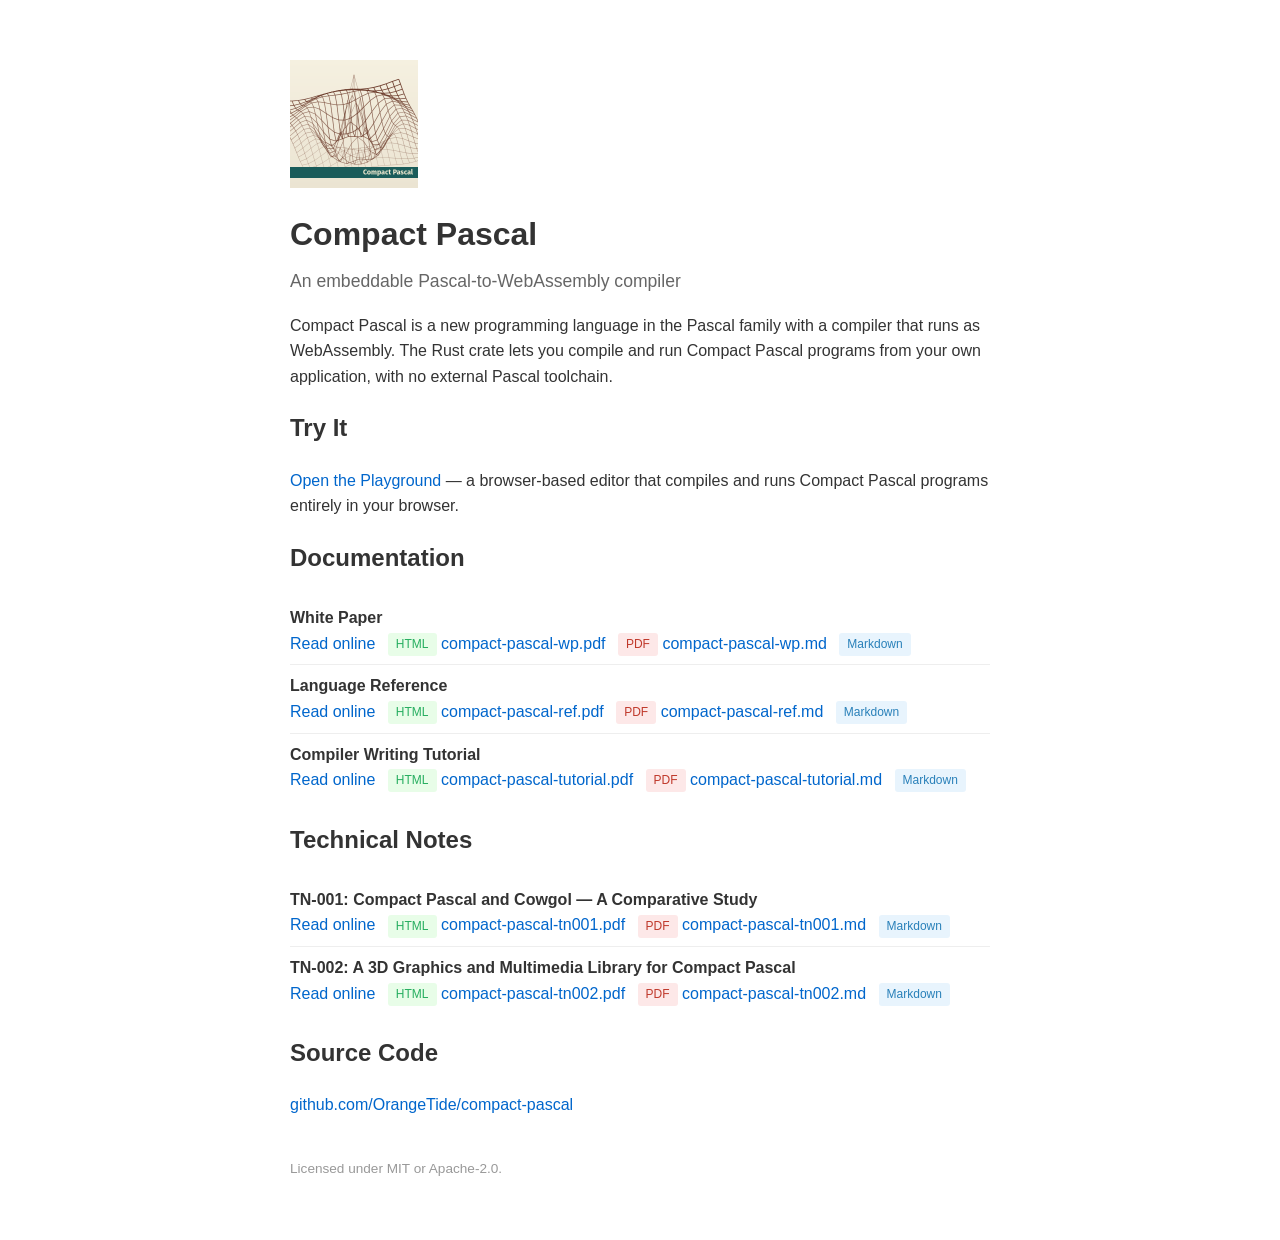
<file: pages/index.html>
<!DOCTYPE html>
<html lang="en">
<head>
  <meta charset="utf-8">
  <meta name="viewport" content="width=device-width, initial-scale=1">
  <title>Compact Pascal</title>
  <style>
    body {
      font-family: -apple-system, BlinkMacSystemFont, "Segoe UI", Roboto, Helvetica, Arial, sans-serif;
      max-width: 700px;
      margin: 60px auto;
      padding: 0 20px;
      color: #333;
      line-height: 1.6;
    }
    h1 { margin-bottom: 0.2em; }
    .subtitle { color: #666; margin-top: 0; font-size: 1.1em; }
    a { color: #0066cc; text-decoration: none; }
    a:hover { text-decoration: underline; }
    ul { list-style: none; padding: 0; }
    li { padding: 0.5em 0; border-bottom: 1px solid #eee; }
    li:last-child { border-bottom: none; }
    .label { display: inline-block; font-size: 0.75em; padding: 2px 8px;
             border-radius: 3px; margin-left: 8px; vertical-align: middle; }
    .pdf { background: #fde8e8; color: #c0392b; }
    .md { background: #e8f4fd; color: #2980b9; }
    .html { background: #e8fde8; color: #27ae60; }
    footer { margin-top: 40px; color: #999; font-size: 0.85em; }
  </style>
</head>
<body>
  <img src="logo/compact-pascal-icon-128.png" alt="Compact Pascal logo" width="128" height="128" style="display:block; margin-bottom:16px;">
  <h1>Compact Pascal</h1>
  <p class="subtitle">An embeddable Pascal-to-WebAssembly compiler</p>

  <p>
    Compact Pascal is a new programming language in the Pascal family with a compiler
    that runs as WebAssembly. The Rust crate lets you compile and run Compact Pascal
    programs from your own application, with no external Pascal toolchain.
  </p>

  <h2>Try It</h2>
  <p>
    <a href="playground/">Open the Playground</a> &mdash; a browser-based editor that
    compiles and runs Compact Pascal programs entirely in your browser.
  </p>

  <h2>Documentation</h2>
  <ul>
    <li>
      <strong>White Paper</strong>
      <br>
      <a href="compact-pascal-wp.html">Read online</a> <span class="label html">HTML</span>
      <a href="compact-pascal-wp.pdf">compact-pascal-wp.pdf</a> <span class="label pdf">PDF</span>
      <a href="compact-pascal-wp.md">compact-pascal-wp.md</a> <span class="label md">Markdown</span>
    </li>
    <li>
      <strong>Language Reference</strong>
      <br>
      <a href="compact-pascal-ref.html">Read online</a> <span class="label html">HTML</span>
      <a href="compact-pascal-ref.pdf">compact-pascal-ref.pdf</a> <span class="label pdf">PDF</span>
      <a href="compact-pascal-ref.md">compact-pascal-ref.md</a> <span class="label md">Markdown</span>
    </li>
    <li>
      <strong>Compiler Writing Tutorial</strong>
      <br>
      <a href="compact-pascal-tutorial.html">Read online</a> <span class="label html">HTML</span>
      <a href="compact-pascal-tutorial.pdf">compact-pascal-tutorial.pdf</a> <span class="label pdf">PDF</span>
      <a href="compact-pascal-tutorial.md">compact-pascal-tutorial.md</a> <span class="label md">Markdown</span>
    </li>
  </ul>

  <h2>Technical Notes</h2>
  <ul>
    <li>
      <strong>TN-001: Compact Pascal and Cowgol — A Comparative Study</strong>
      <br>
      <a href="compact-pascal-tn001.html">Read online</a> <span class="label html">HTML</span>
      <a href="compact-pascal-tn001.pdf">compact-pascal-tn001.pdf</a> <span class="label pdf">PDF</span>
      <a href="compact-pascal-tn001.md">compact-pascal-tn001.md</a> <span class="label md">Markdown</span>
    </li>
    <li>
      <strong>TN-002: A 3D Graphics and Multimedia Library for Compact Pascal</strong>
      <br>
      <a href="compact-pascal-tn002.html">Read online</a> <span class="label html">HTML</span>
      <a href="compact-pascal-tn002.pdf">compact-pascal-tn002.pdf</a> <span class="label pdf">PDF</span>
      <a href="compact-pascal-tn002.md">compact-pascal-tn002.md</a> <span class="label md">Markdown</span>
    </li>
  </ul>

  <h2>Source Code</h2>
  <p>
    <a href="https://github.com/OrangeTide/compact-pascal">github.com/OrangeTide/compact-pascal</a>
  </p>

  <footer>
    Licensed under MIT or Apache-2.0.
  </footer>
</body>
</html>
</file>
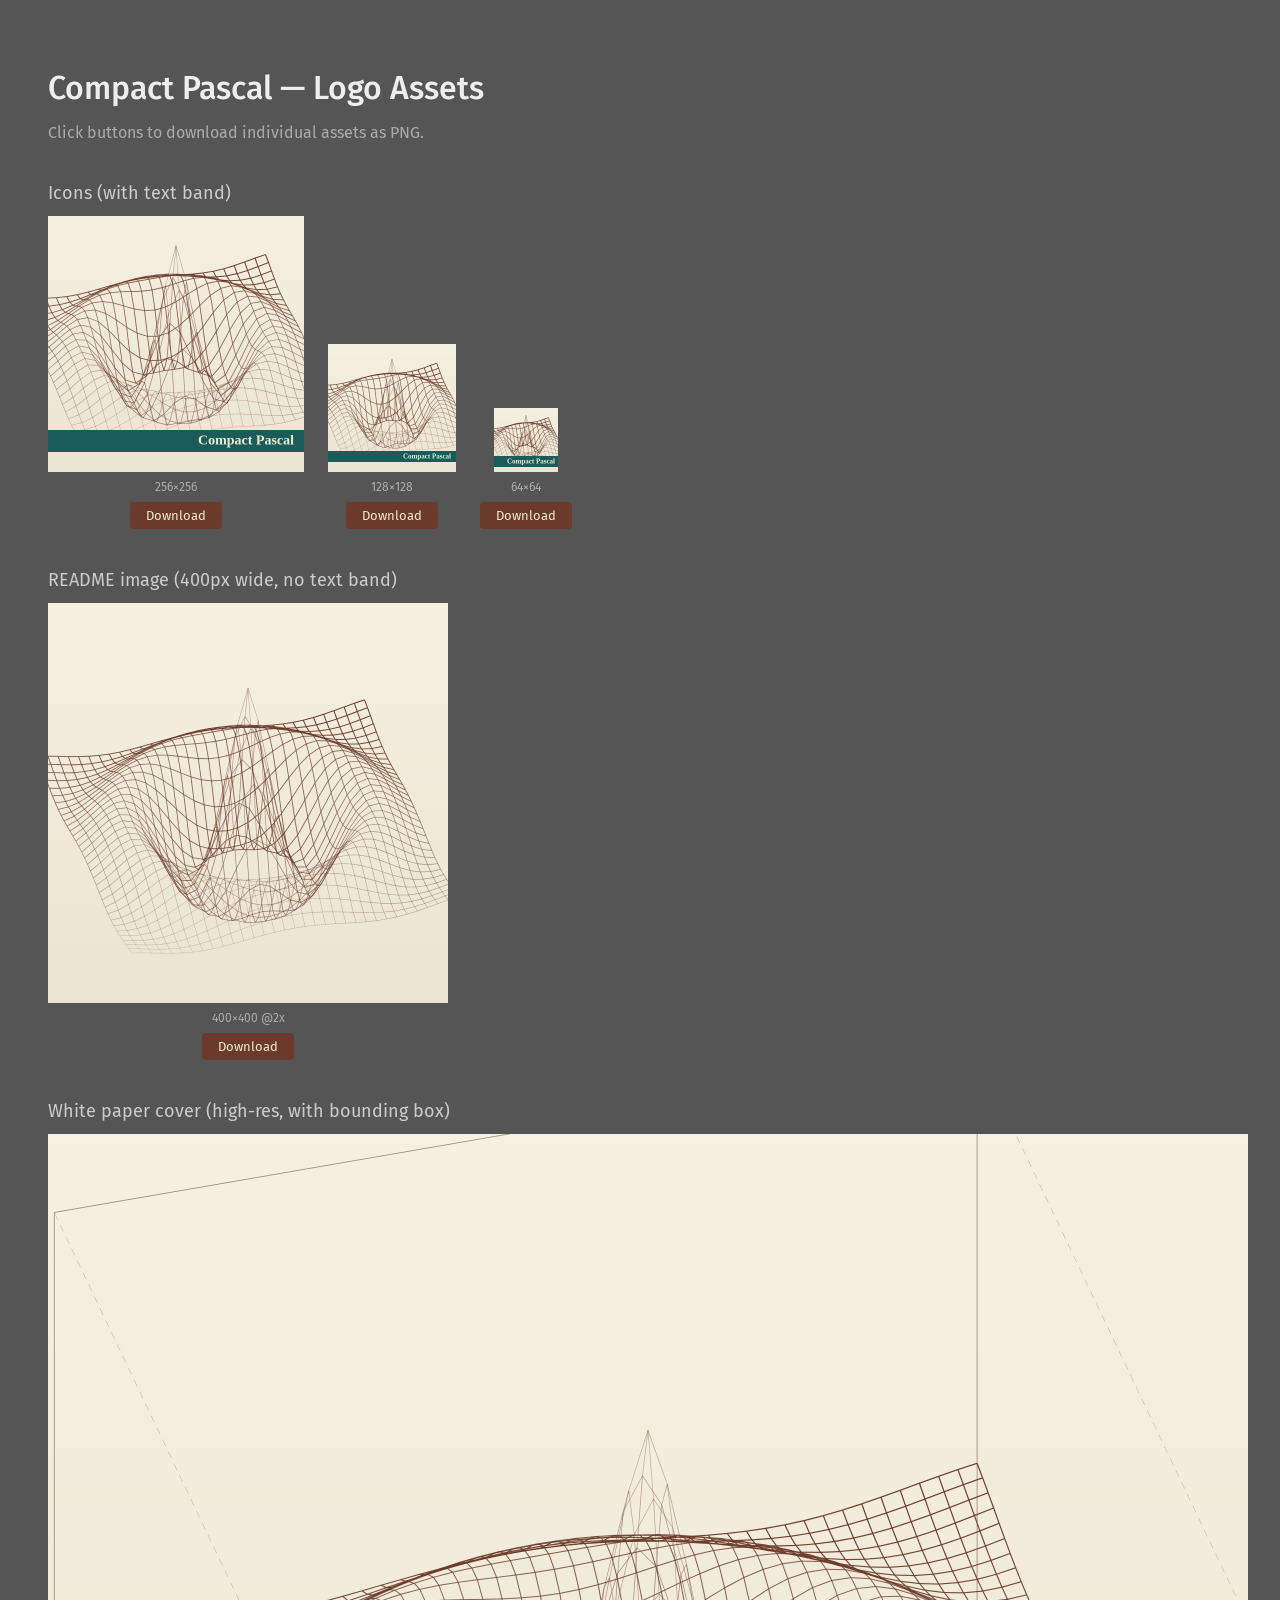
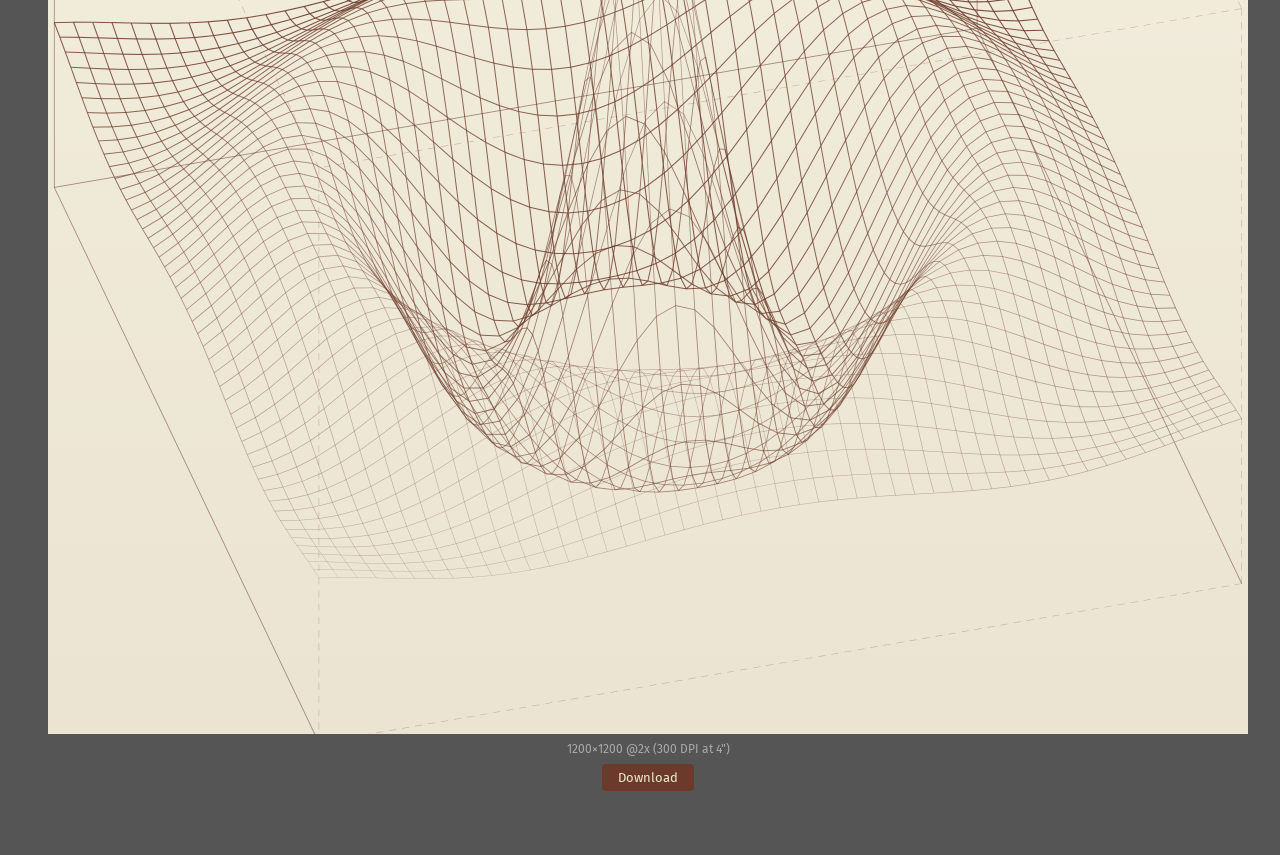
<file: pages/logo/generate-assets.html>
<!DOCTYPE html>
<html>
<head>
    <meta charset="UTF-8">
    <title>Compact Pascal — Logo Asset Generator</title>
    <link href="https://fonts.googleapis.com/css2?family=Fira+Sans:wght@400;500;600;700&display=swap" rel="stylesheet">
    <style>
        body {
            font-family: 'Fira Sans', sans-serif;
            background: #555;
            color: #eee;
            padding: 40px;
        }
        h1 { font-weight: 500; margin-bottom: 8px; }
        h2 { font-weight: 400; font-size: 18px; margin-top: 40px; margin-bottom: 12px; color: #ccc; }
        .asset-row {
            display: flex;
            align-items: flex-end;
            gap: 24px;
            margin-bottom: 16px;
            flex-wrap: wrap;
        }
        .asset-item {
            display: flex;
            flex-direction: column;
            align-items: center;
            gap: 8px;
        }
        .asset-item canvas { display: block; }
        button {
            background: #6b3a2a;
            color: #f0ead0;
            border: none;
            padding: 6px 16px;
            border-radius: 4px;
            cursor: pointer;
            font-family: inherit;
            font-size: 13px;
        }
        button:hover { background: #8a4d38; }
        .label { font-size: 12px; color: #aaa; }
    </style>
</head>
<body>
    <h1>Compact Pascal — Logo Assets</h1>
    <p style="color:#aaa; margin-bottom: 32px;">Click buttons to download individual assets as PNG.</p>

    <h2>Icons (with text band)</h2>
    <div class="asset-row">
        <div class="asset-item">
            <canvas id="icon-256" width="512" height="512"></canvas>
            <span class="label">256×256</span>
            <button onclick="download('icon-256', 'compact-pascal-icon-256')">Download</button>
        </div>
        <div class="asset-item">
            <canvas id="icon-128" width="256" height="256"></canvas>
            <span class="label">128×128</span>
            <button onclick="download('icon-128', 'compact-pascal-icon-128')">Download</button>
        </div>
        <div class="asset-item">
            <canvas id="icon-64" width="128" height="128"></canvas>
            <span class="label">64×64</span>
            <button onclick="download('icon-64', 'compact-pascal-icon-64')">Download</button>
        </div>
    </div>

    <h2>README image (400px wide, no text band)</h2>
    <div class="asset-row">
        <div class="asset-item">
            <canvas id="readme" width="800" height="800"></canvas>
            <span class="label">400×400 @2x</span>
            <button onclick="download('readme', 'compact-pascal-readme')">Download</button>
        </div>
    </div>

    <h2>White paper cover (high-res, with bounding box)</h2>
    <div class="asset-row">
        <div class="asset-item">
            <canvas id="cover" width="2400" height="2400"></canvas>
            <span class="label">1200×1200 @2x (300 DPI at 4")</span>
            <button onclick="download('cover', 'compact-pascal-cover')">Download</button>
        </div>
    </div>

    <script>
        // ═══════════════════════════════════════════════════════════════════════
        // COLOR PALETTE
        // ═══════════════════════════════════════════════════════════════════════
        const CREAM = [245, 240, 224];
        const CREAM_DARK = [235, 228, 210];
        const SIENNA = [107, 58, 42];
        const TEAL = [26, 92, 90];
        const LIGHT_CREAM = [240, 234, 208];

        // ═══════════════════════════════════════════════════════════════════════
        // 3D ENGINE
        // ═══════════════════════════════════════════════════════════════════════
        const ROT_X = -53 * Math.PI / 180;
        const ROT_Z = 74 * Math.PI / 180;
        const COS_RX = Math.cos(ROT_X), SIN_RX = Math.sin(ROT_X);
        const COS_RZ = Math.cos(ROT_Z), SIN_RZ = Math.sin(ROT_Z);
        const FREQ = 2.0, AMP = 1.4;

        function project(x, y, z, cx, cy, scale) {
            let x1 = x * COS_RZ - y * SIN_RZ;
            let y1 = x * SIN_RZ + y * COS_RZ;
            let z1 = -z;
            let x2 = x1;
            let y2 = y1 * COS_RX - z1 * SIN_RX;
            let z2 = y1 * SIN_RX + z1 * COS_RX;
            return { x: cx + x2 * scale, y: cy + y2 * scale, depth: z2 };
        }

        function evalSurface(u, v) {
            let rr = Math.sqrt(u * u + v * v) * FREQ * 4;
            return Math.cos(rr) * Math.exp(-rr * 0.3) * AMP;
        }

        // ═══════════════════════════════════════════════════════════════════════
        // SURFACE RENDERER
        // ═══════════════════════════════════════════════════════════════════════
        function drawSurface(ctx, cx, cy, scale, gridN, lineW, showBox) {
            let n = gridN;
            let verts = [];
            let zMin = Infinity, zMax = -Infinity;

            for (let i = 0; i <= n; i++) {
                verts[i] = [];
                let u = -1 + (2 * i / n);
                for (let j = 0; j <= n; j++) {
                    let v = -1 + (2 * j / n);
                    let z = evalSurface(u, v);
                    if (z < zMin) zMin = z;
                    if (z > zMax) zMax = z;
                    verts[i][j] = { x: u, y: v, z };
                }
            }

            let bzMin = Math.min(zMin, 0);
            let bzMax = zMax * 1.05;
            let zRange = bzMax - bzMin;
            let zScale = zRange > 0 ? 1.5 / zRange : 1;

            function toScreen(x, y, z) {
                let pz = (z - bzMin) * zScale - 0.75;
                return project(x, y, pz, cx, cy, scale);
            }

            // Bounding box
            if (showBox) {
                let corners = [
                    toScreen(-1,-1,bzMin), toScreen(1,-1,bzMin),
                    toScreen(1,1,bzMin), toScreen(-1,1,bzMin),
                    toScreen(-1,-1,bzMax), toScreen(1,-1,bzMax),
                    toScreen(1,1,bzMax), toScreen(-1,1,bzMax)
                ];
                let edges = [[0,1],[1,2],[2,3],[3,0],[4,5],[5,6],[6,7],[7,4],[0,4],[1,5],[2,6],[3,7]];
                let depths = edges.map(([a,b]) => (corners[a].depth + corners[b].depth)/2);
                let sorted = [...depths].sort((a,b) => a-b);
                let med = sorted[Math.floor(sorted.length/2)];

                for (let ei = 0; ei < edges.length; ei++) {
                    let [a, b] = edges[ei];
                    let ca = corners[a], cb = corners[b];
                    let isBack = depths[ei] < med;

                    ctx.beginPath();
                    ctx.strokeStyle = isBack
                        ? `rgba(${SIENNA[0]},${SIENNA[1]},${SIENNA[2]},0.3)`
                        : `rgba(${SIENNA[0]},${SIENNA[1]},${SIENNA[2]},0.55)`;
                    ctx.lineWidth = isBack ? lineW * 0.5 : lineW * 0.7;
                    if (isBack) ctx.setLineDash([6 * lineW, 5 * lineW]);
                    else ctx.setLineDash([]);
                    ctx.moveTo(ca.x, ca.y);
                    ctx.lineTo(cb.x, cb.y);
                    ctx.stroke();
                }
                ctx.setLineDash([]);
            }

            // Project surface
            let proj = [];
            for (let i = 0; i <= n; i++) {
                proj[i] = [];
                for (let j = 0; j <= n; j++) {
                    let p = verts[i][j];
                    proj[i][j] = toScreen(p.x, p.y, p.z);
                }
            }

            // Collect segments
            let segments = [];
            for (let i = 0; i <= n; i++) {
                for (let j = 0; j <= n; j++) {
                    if (j < n) {
                        let a = proj[i][j], b = proj[i][j+1];
                        segments.push({ x1:a.x, y1:a.y, x2:b.x, y2:b.y, depth:(a.depth+b.depth)/2 });
                    }
                    if (i < n) {
                        let a = proj[i][j], b = proj[i+1][j];
                        segments.push({ x1:a.x, y1:a.y, x2:b.x, y2:b.y, depth:(a.depth+b.depth)/2 });
                    }
                }
            }
            segments.sort((a,b) => a.depth - b.depth);

            let sMin = segments[0].depth, sMax = segments[segments.length-1].depth;
            let sRange = sMax - sMin || 1;

            for (let seg of segments) {
                let t = (seg.depth - sMin) / sRange;
                let alpha = 0.24 + 0.76 * t;
                let wt = lineW * (0.4 + 0.6 * t);
                ctx.beginPath();
                ctx.strokeStyle = `rgba(${SIENNA[0]},${SIENNA[1]},${SIENNA[2]},${alpha})`;
                ctx.lineWidth = wt;
                ctx.moveTo(seg.x1, seg.y1);
                ctx.lineTo(seg.x2, seg.y2);
                ctx.stroke();
            }
        }

        // ═══════════════════════════════════════════════════════════════════════
        // GRADIENT BACKGROUND
        // ═══════════════════════════════════════════════════════════════════════
        function fillGradientBg(ctx, x, y, w, h) {
            let grad = ctx.createLinearGradient(x, y, x, y + h);
            grad.addColorStop(0, `rgb(${CREAM[0]},${CREAM[1]},${CREAM[2]})`);
            grad.addColorStop(1, `rgb(${CREAM_DARK[0]},${CREAM_DARK[1]},${CREAM_DARK[2]})`);
            ctx.fillStyle = grad;
            ctx.fillRect(x, y, w, h);
        }

        // ═══════════════════════════════════════════════════════════════════════
        // ICON RENDERER
        // ═══════════════════════════════════════════════════════════════════════
        function renderIcon(canvasId, displaySize) {
            let canvas = document.getElementById(canvasId);
            let dpr = 2;
            canvas.width = displaySize * dpr;
            canvas.height = displaySize * dpr;
            canvas.style.width = displaySize + 'px';
            canvas.style.height = displaySize + 'px';
            let ctx = canvas.getContext('2d');
            ctx.scale(dpr, dpr);

            let s = displaySize;

            // Background gradient
            fillGradientBg(ctx, 0, 0, s, s);

            // Surface — clipped to icon
            ctx.save();
            ctx.beginPath();
            ctx.rect(0, 0, s, s);
            ctx.clip();

            let surfScale = s * 0.51;
            let gridN = displaySize >= 256 ? 24 : (displaySize >= 128 ? 20 : 16);
            let lineW = displaySize >= 256 ? 1.0 : (displaySize >= 128 ? 0.8 : 0.7);
            drawSurface(ctx, s / 2, s * 0.40, surfScale, gridN, lineW, false);
            ctx.restore();

            // Text band — proportional to icon size
            // Text size scales with icon: ~5.5% of icon size, min 7px
            let textSz = Math.max(7, Math.round(s * 0.055));
            // Band padding above/below text: proportional
            let bandPad = Math.max(2, Math.round(textSz * 0.25));
            let bandH = textSz + bandPad * 2;
            // Position: leave ~8% cream below the band
            let bandY = s - bandH - Math.round(s * 0.08);

            ctx.fillStyle = `rgb(${TEAL[0]},${TEAL[1]},${TEAL[2]})`;
            ctx.fillRect(0, bandY, s, bandH);

            ctx.font = `700 ${textSz}px 'Fira Sans'`;
            ctx.fillStyle = `rgb(${LIGHT_CREAM[0]},${LIGHT_CREAM[1]},${LIGHT_CREAM[2]})`;
            ctx.textAlign = 'right';
            ctx.textBaseline = 'middle';
            let rightPad = Math.max(3, Math.round(s * 0.04));
            ctx.fillText('Compact Pascal', s - rightPad, bandY + bandH / 2);
        }

        // ═══════════════════════════════════════════════════════════════════════
        // README IMAGE (no text band, no box)
        // ═══════════════════════════════════════════════════════════════════════
        function renderReadme() {
            let canvas = document.getElementById('readme');
            let displaySize = 400;
            let dpr = 2;
            canvas.width = displaySize * dpr;
            canvas.height = displaySize * dpr;
            canvas.style.width = displaySize + 'px';
            canvas.style.height = displaySize + 'px';
            let ctx = canvas.getContext('2d');
            ctx.scale(dpr, dpr);

            fillGradientBg(ctx, 0, 0, displaySize, displaySize);
            drawSurface(ctx, displaySize / 2, displaySize * 0.45, 170, 32, 1.0, false);
        }

        // ═══════════════════════════════════════════════════════════════════════
        // COVER IMAGE (with bounding box, high res)
        // ═══════════════════════════════════════════════════════════════════════
        function renderCover() {
            let canvas = document.getElementById('cover');
            let displaySize = 1200;
            let dpr = 2;
            canvas.width = displaySize * dpr;
            canvas.height = displaySize * dpr;
            canvas.style.width = displaySize + 'px';
            canvas.style.height = displaySize + 'px';
            let ctx = canvas.getContext('2d');
            ctx.scale(dpr, dpr);

            fillGradientBg(ctx, 0, 0, displaySize, displaySize);
            drawSurface(ctx, displaySize / 2, displaySize * 0.47, 480, 48, 1.2, true);
        }

        // ═══════════════════════════════════════════════════════════════════════
        // DOWNLOAD
        // ═══════════════════════════════════════════════════════════════════════
        function download(canvasId, filename) {
            let canvas = document.getElementById(canvasId);
            let link = document.createElement('a');
            link.download = filename + '.png';
            link.href = canvas.toDataURL('image/png');
            link.click();
        }

        // ═══════════════════════════════════════════════════════════════════════
        // RENDER ALL ON LOAD
        // ═══════════════════════════════════════════════════════════════════════
        window.addEventListener('load', function() {
            // Wait for font to load
            document.fonts.ready.then(() => {
                renderIcon('icon-256', 256);
                renderIcon('icon-128', 128);
                renderIcon('icon-64', 64);
                renderReadme();
                renderCover();
            });
        });
    </script>
</body>
</html>
</file>
